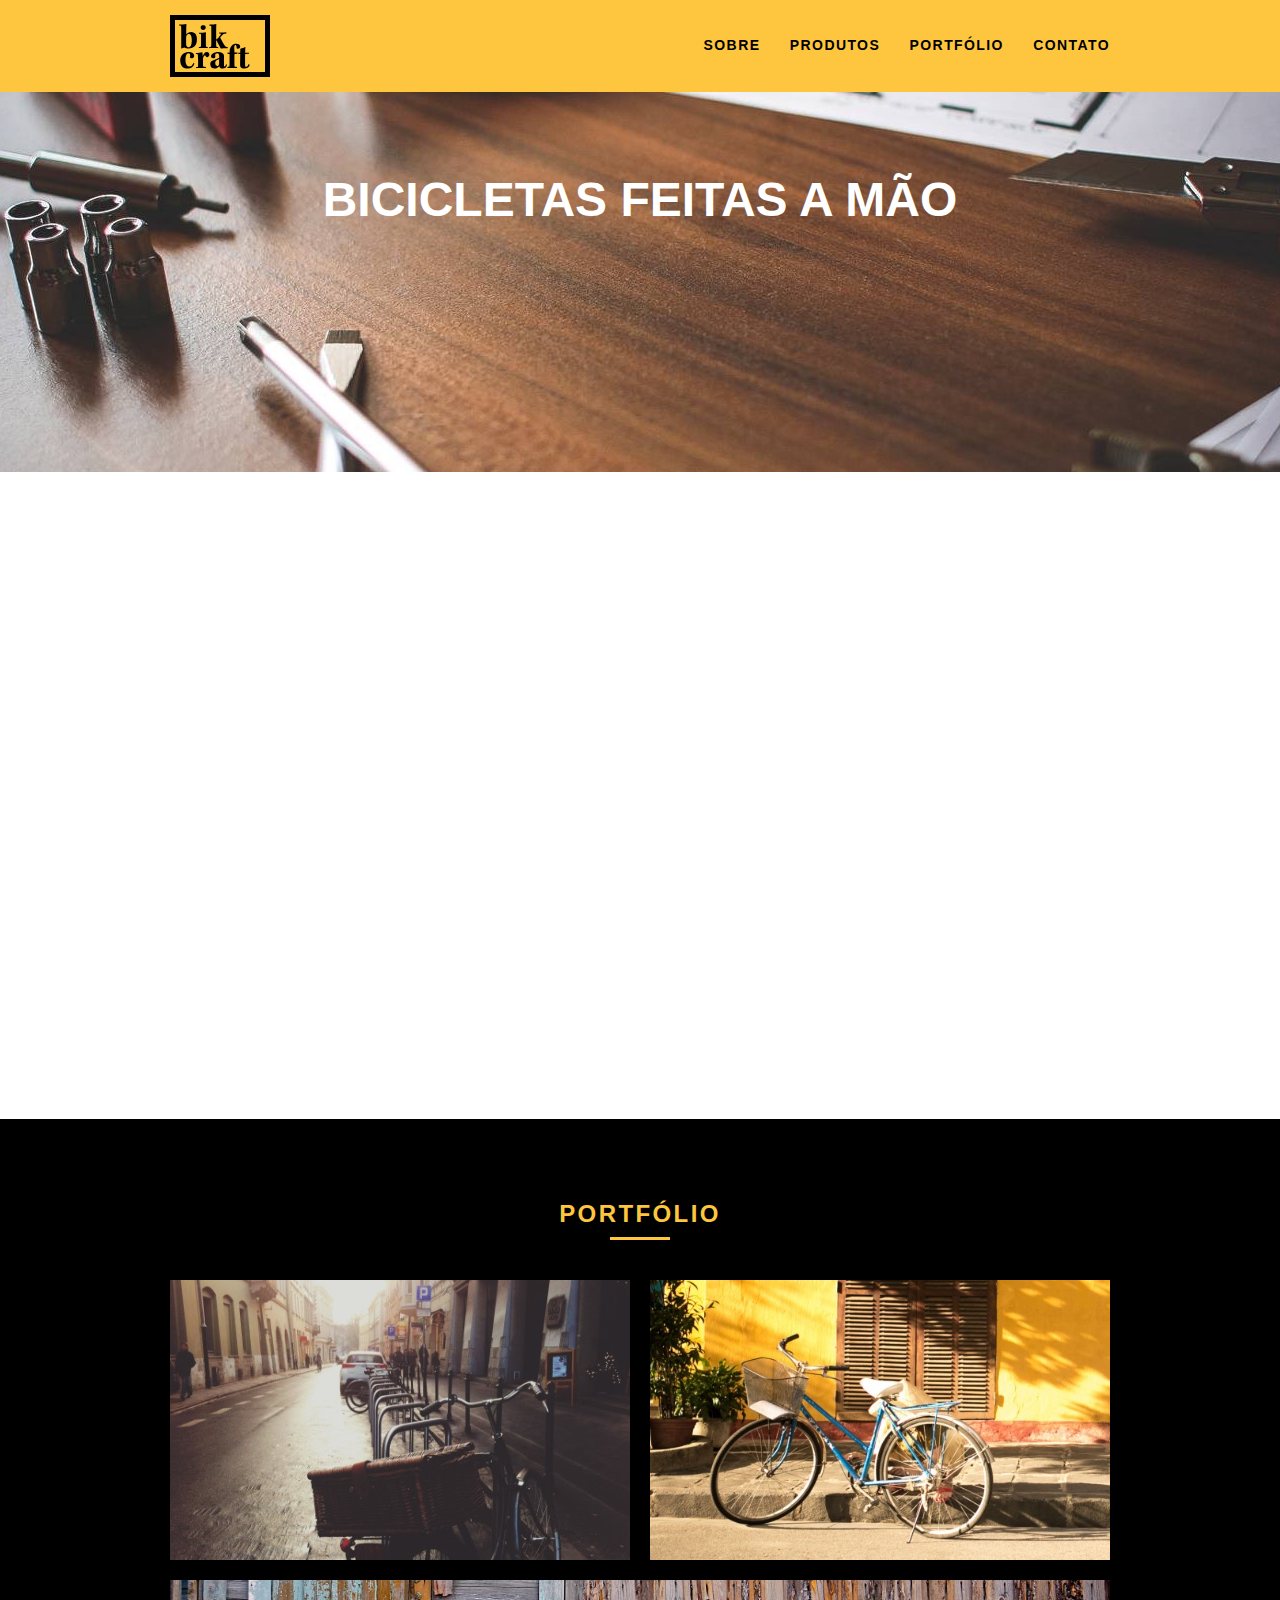
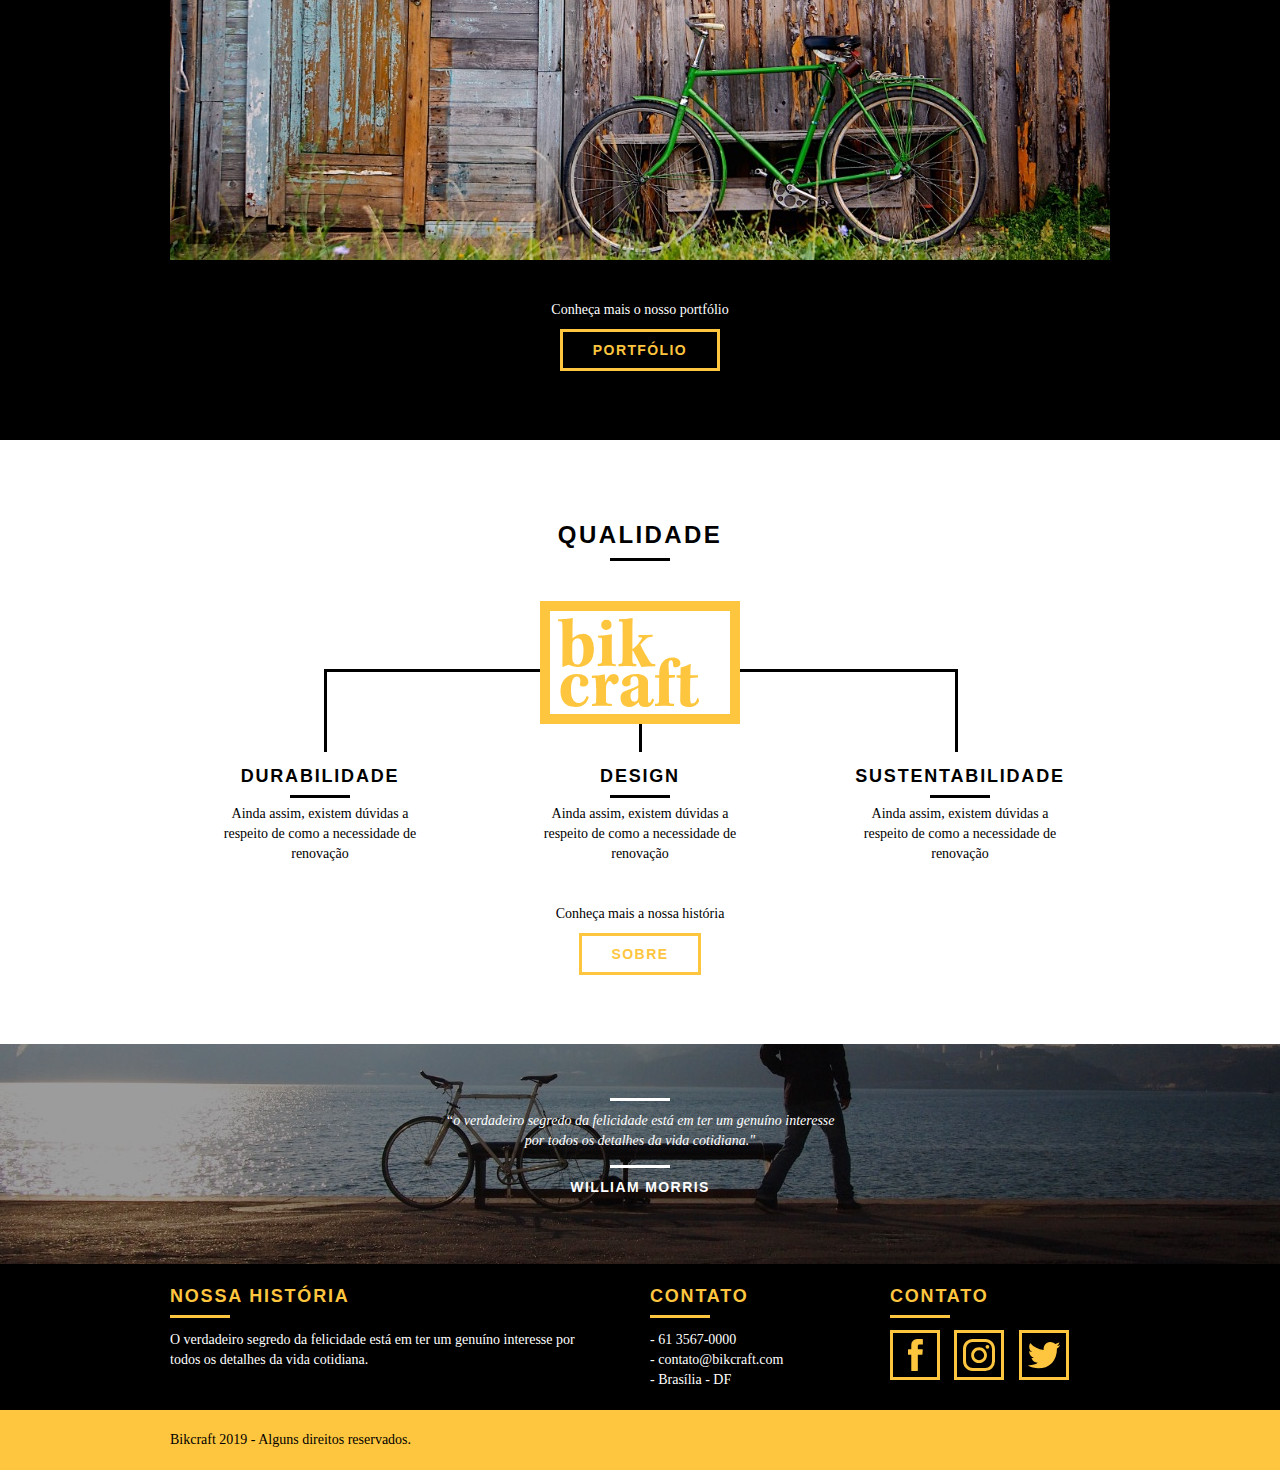
<file: index.html>
<!DOCTYPE html>
<html lang="pt-br">
	<head>
		<meta charset="utf-8">
		<title>Bikcraft - Bicicletas Personalizadas - Guará</title>
		<meta name="description" content="Compre a sua bicicleta personalizada na Bikcraft. Possuímos modelos, Passeio Retrô e Esporte.">

		<meta property="og:type" content="website"/>
		<meta property="og:title" content="Bikcraft - Bicicletas Personalizadas - Guará"/>
		<meta property="og:description" content="Compre a sua bicicleta personalizada na Bikcraft. Possuímos modelos, Passeio Retrô e Esporte."/>
		<meta property="og:url" content="http://bfcodes.com/bikcraft"/>
		<meta property="og:image" content="http://bfcodes.com/bikcraft/img/og-image.png"/>

		<meta name="viewport" content="width=device-width, initial-scale=1">
		<link rel="shortcut icon" href="favicon.ico">

		<!-- Backup -->
		<!--
		<link rel="stylesheet" href="css/normalize.css">
		<link rel="stylesheet" href="css/reset.css">
		<link rel="stylesheet" href="css/grid.css">
		<link rel="stylesheet" href="css/style.css">
		<link rel="stylesheet" href="css/responsivo.css"> -->


		<link rel="stylesheet" href="css/style.css">
		<script>document.documentElement.classList.add("js");</script>
	</head>
	<body>
		<header class="header">
			<div class="container">
				<a href="index.html" class="grid-4">
					<img src="img/bikcraft.svg" alt="Bikcraft">
				</a>
				<nav class="grid-12 header_menu">
					<ul>
						<li><a href="sobre.html">Sobre</a></li>
						<li><a href="produtos.html">Produtos</a></li>
						<li><a href="portfolio.html">Portfólio</a></li>
						<li><a href="contato.html">Contato</a></li>
					</ul>
				</nav>
			</div>
		</header>

		<section class="introducao">
			<div class="container">
				<h1 data-anime="400" class="fadeInDown">Bicicletas Feitas a Mão</h1>
				<blockquote data-anime="800" class="fadeInDown quote-externo">
					<p>“não tenha nada em sua casa que você não considere útil ou acre</p>
					<cite>WILLIAM MORRIS</cite>
				</blockquote>
				<a data-anime="1200" href="produtos.html" class="btn">Orçamento></a>
			</div>
		</section>

		<section class= "produtos container fadeInDown" data-anime="1600">
			<h2 class="subtitulo">Produtos</h2>
			<ul class="produtos_lista">

				<li class="grid-1-3">
					<div class="produtos_icone">
					<img src="img/produtos/passeio.svg" alt="Bikcraft Passeio">
					</div>
					<h3>Passeio</h3>
					<p>Ainda assim, existem dúvidas a respeito de como a necessidade de renovação.</p>
				</li>

				<li class="grid-1-3">
					<div class="produtos_icone">
					<img src="img/produtos/esporte.svg" alt="Bikcraft Esporte">
					</div>
					<h3>Esporte</h3>
					<p>Ainda assim, existem dúvidas a respeito de como a necessidade de renovação.</p>
				</li>

				<li class="grid-1-3">
					<div class="produtos_icone">
					<img src="img/produtos/retro.svg" alt="Bikcraft Retro">
					</div>
					<h3>Retro</h3>
					<p>Ainda assim, existem dúvidas a respeito de como a necessidade de renovação.</p>
				</li>

			</ul>	

			<div class="call">
				<p>Clique aqui e veja os detalhes dos produtos</p>
				<a href="produtos.html" class="btn btn-preto">Produtos</a>
			</div>

		</section>
		<!-- Fecha Produtos -->

		<section class="portfolio">
			<div class="container">
				<h2 class="subtitulo">Portfólio</h2>
				<ul class="portfolio_lista">
					<li class="grid-8"><img src="img/portfolio/retro.jpg" alt="Bicicleta Retro"></li>
					<li class="grid-8"><img src="img/portfolio/passeio.jpg" alt="Bicicleta Passeio"></li>
					<li class="grid-16"><img src="img/portfolio/esporte.jpg" alt="Bicicleta Esporte"></li>
				</ul>
				<div class="call">
				<p>Conheça mais o nosso portfólio</p>
				<a href="portfolio.html" class="btn">Portfólio</a>
			</div>
			</div>
		</section>

		<section class="qualidade container">
			<h2 class="subtitulo">Qualidade</h2>
			<img src="img/bikcraft-qualidade.svg" alt="Bikcraft Qualidade">
			<ul class="qualidade_lista">
				<li class="grid-1-3">
					<h3>Durabilidade</h3>
					<p>Ainda assim, existem dúvidas a respeito de como a necessidade de renovação</p>
				</li>
				<li class="grid-1-3">
					<h3>Design</h3>
					<p>Ainda assim, existem dúvidas a respeito de como a necessidade de renovação</p>
				</li>
				<li class="grid-1-3">
					<h3>Sustentabilidade</h3>
					<p>Ainda assim, existem dúvidas a respeito de como a necessidade de renovação</p>
				</li>
			</ul>
			<div class="call">
				<p>Conheça mais a nossa história</p>
				<a href="sobre.html" class="btn btn-preto">Sobre</a>
			</div>
		</section>

		<div class="quebra">
			<blockquote class="quote-externo container">
					<p>“o verdadeiro segredo da felicidade está em ter um genuíno interesse por todos os detalhes da vida cotidiana."</p>
					<cite>WILLIAM MORRIS</cite>
				</blockquote>
		</div>

		<footer>
			<div class="footer">
				<div class="container">

					<div class="grid-8 footer_historia">
						<h3>Nossa História</h3>
						<p>O verdadeiro segredo da felicidade está em ter um genuíno interesse por todos os detalhes da vida cotidiana.</p>
					</div>

					<div class="grid-4 footer_contato">
						<h3>Contato</h3>
						<ul>
							<li>- 61 3567-0000</li>
							<li>- contato@bikcraft.com</li>
							<li>- Brasília - DF</li>
						</ul>
					</div>

					<div class="grid-4 footer_redes">
						<h3>Contato</h3>
						<ul>
							<li><a href="http://facebook.com" target="_blank"><img src="img/redes-sociais/facebook.svg" alt="Facebook Bikcraft"></a></li>
							<li><a href="http://instagram.com" target="_blank"><img src="img/redes-sociais/instagram.svg" alt="Instagram Bikcraft"></a></li>
							<li><a href="http://twitter.com" target="_blank"><img src="img/redes-sociais/twitter.svg" alt="Twitter Bikcraft"></a></li>
						</ul>
					</div>
				</div>
			</div>

			<div class="copy">
				<div class="container">
				<p class="grid-16">Bikcraft 2019 - Alguns direitos reservados.</p>
				</div>				
			</div>
		</footer>

		<script src="./js/simple-anime.js"></script>
		<script src="./js/script.js"></script>
		
	</body>
</html>
</file>
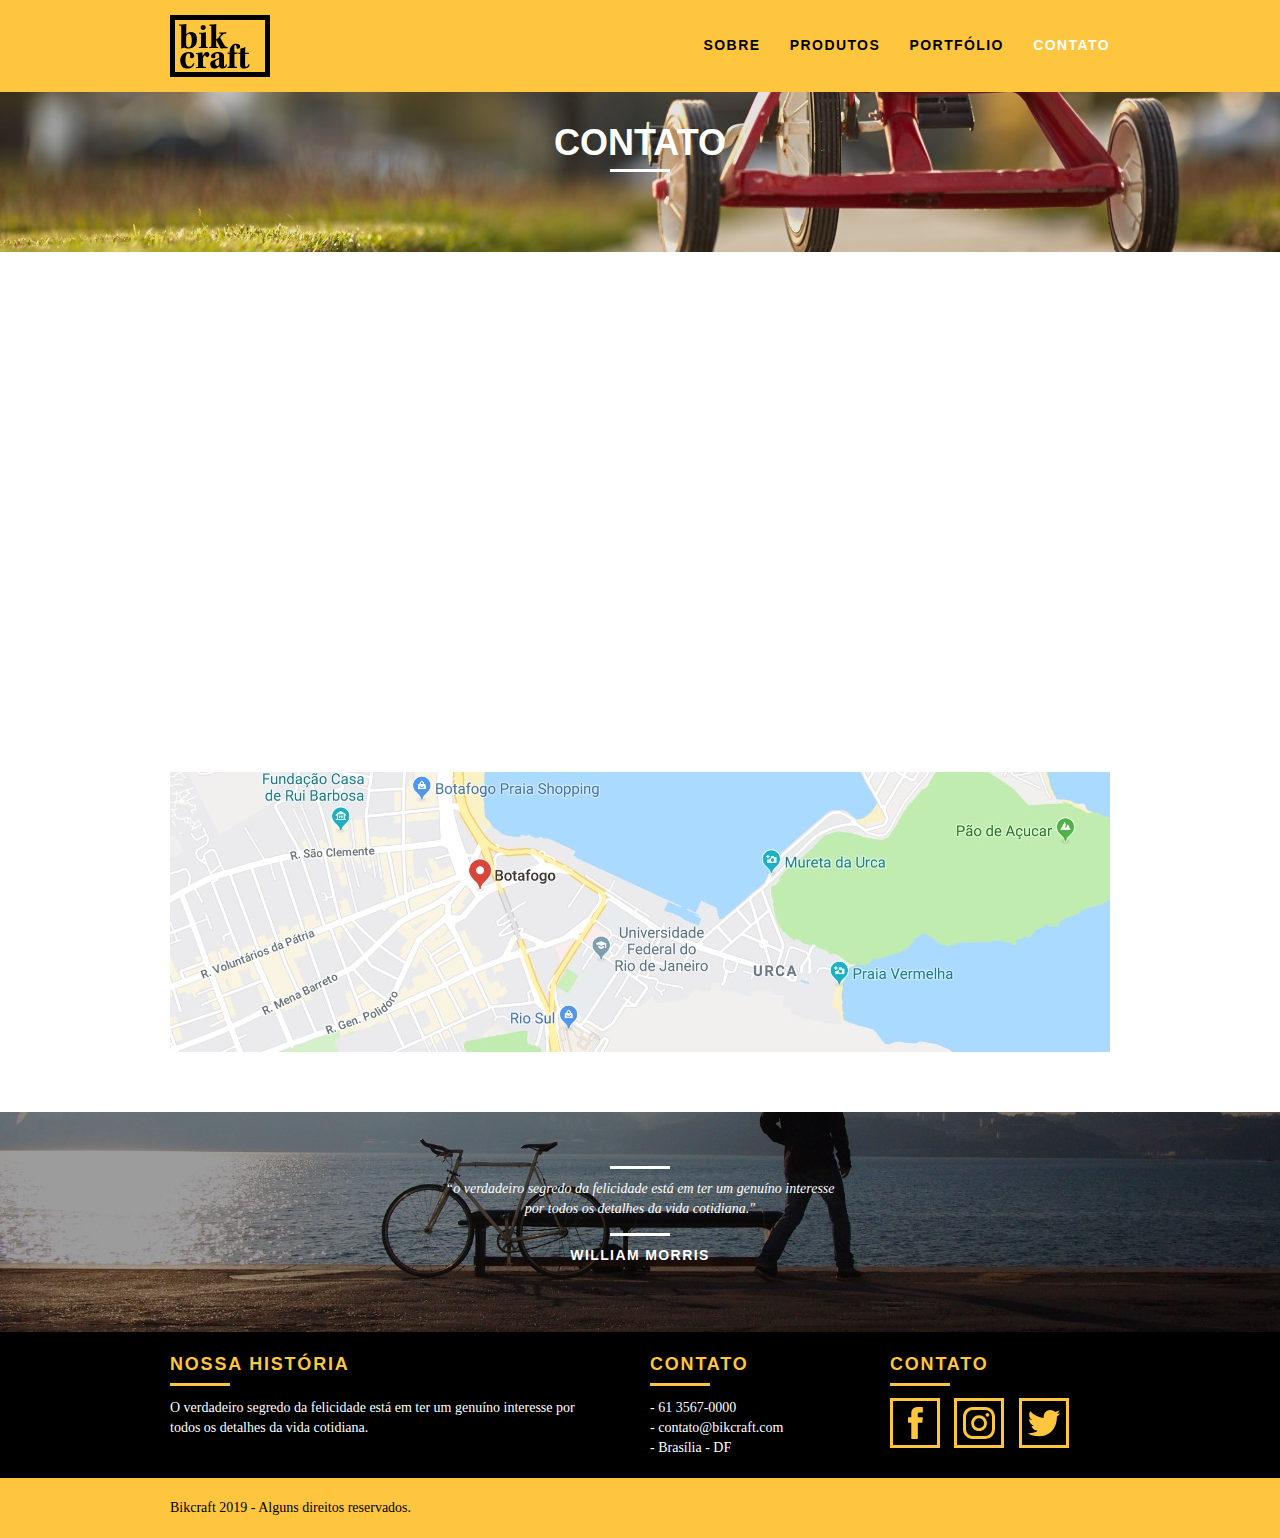
<file: contato.html>
<!DOCTYPE html>
<html lang="pt-br">
	<head>
		<meta charset="utf-8">
		<title>Bikcraft - Contato - 61 99999-9999</title>

		<meta property="og:type" content="website"/>
		<meta property="og:title" content="Bikcraft - Contato - 61 99999-9999"/>
		<meta property="og:description" content="Compre a sua bicicleta personalizada na Bikcraft. Possuímos modelos, Passeio Retrô e Esporte."/>
		<meta property="og:url" content="http://bfcodes.com/portfolio/bikcraft/contato.html"/>
		<meta property="og:image" content="http://bfcodes.com/portfolio/bikcraft/img/og-image.png"/>

		<meta name="viewport" content="width=device-width, initial-scale=1">
		<link rel="shortcut icon" href="favicon.ico">

		<link rel="stylesheet" href="css/style.css">
		<script>document.documentElement.classList.add("js");</script>
	</head>
	<body>
		
		<header class="header">
			<div class="container">
				<a href="index.html" class="grid-4">
					<img src="img/bikcraft.svg" alt="Bikcraft">
				</a>
				<nav class="grid-12 header_menu">
					<ul>
						<li><a href="sobre.html">Sobre</a></li>
						<li><a href="produtos.html">Produtos</a></li>
						<li><a href="portfolio.html">Portfólio</a></li>
						<li><a href="contato.html" class="menu_ativo">Contato</a></li>
					</ul>
				</nav>
			</div>
		</header>

		<section class="introducao-interna interna_contato">
			<div class="container">
				<h1 data-anime="400" class="fadeInDown">Contato</h1>
				<p data-anime="800" class="fadeInDown">tire suas dúvidas com a gente</p>
			</div>
		</section>

		

		<section class="contato container fadeInDown" data-anime="1200">
			<form id="form_orcamento" method="POST" action="./enviar.php" class="contato_form grid-8 formphp">
					<label for="nome">Nome</label>
					<input type="text" id="nome" name="nome" required>
					<label for="email">E-mail</label>
					<input type="email" id="email" name="email" required>
					<label for="telefone">Telefone</label>
					<input type="text" id="telefone" name="telefone">

					<label class="nao-aparece">Se você não é um robô, deixe em branco.</label>
					<input type="text" class="nao-aparece" name="leaveblank">
					<label class="nao-aparece">Se você não é um robô, não mude este campo.</label>
					<input type="text" class="nao-aparece" name="dontchange" value="http://">

					<label for="mensagem">Mensagem</label>
					<textarea id="mensagem" name="mensagem" required></textarea>
					<button id="enviar" name="enviar" type="submit" class="btn btn-preto">Enviar</button>
			</form>
				<div class="contato_dados grid-8">
					<h3>Dados</h3>
					<span>+ 55 61 3567-0000</span>
					<span>orcamento@bikcraft.com</span>
					<span>Rua ali perto - Brasília</span>
					<span>Brasília - DF - Brasil</span>
					<h3>Redes Sociais</h3>
						<ul>
							<li><a href="http://facebook.com" target="_blank"><img src="img/redes-sociais/facebook.svg" alt="Facebook Bikcraft"></a></li>
							<li><a href="http://instagram.com" target="_blank"><img src="img/redes-sociais/instagram.svg" alt="Instagram Bikcraft"></a></li>
							<li><a href="http://twitter.com" target="_blank"><img src="img/redes-sociais/twitter.svg" alt="Twitter Bikcraft"></a></li>
						</ul>
				</div>
		</section>


		<!-- Mapa fixo imagem -->

		<section class="container contato_mapa">
			<a href="http://google.com" target="_blank" class="grid-16"><img src="img/endereco-bikcraft.jpg" alt="Endereço da Bikcraft"></a>
		</section>
	
		<!-- Teste com google maps 
		
		<section class="container endereco_mapa">
			<div class="grid-16">
			<iframe src="https://www.google.com/maps/embed?pb=!1m18!1m12!1m3!1d3839.2404424692436!2d-47.88532168508569!3d-15.791270827085299!2m3!1f0!2f0!3f0!3m2!1i1024!2i768!4f13.1!3m3!1m2!1s0x935a3b3c2a6e99f3%3A0x82609d19eae687e1!2sConjunto%20Nacional%20Brasilia!5e0!3m2!1spt-BR!2sbr!4v1573045392949!5m2!1spt-BR!2sbr" width="940" height="280" frameborder="0" style="border:0;" allowfullscreen=""></iframe>
			</div>
		</section>

		--> 

		<div class="quebra">
			<blockquote class="quote-externo container">
					<p>“o verdadeiro segredo da felicidade está em ter um genuíno interesse por todos os detalhes da vida cotidiana."</p>
					<cite>WILLIAM MORRIS</cite>
				</blockquote>
		</div>

		<footer>
			<div class="footer">
				<div class="container">

					<div class="grid-8 footer_historia">
						<h3>Nossa História</h3>
						<p>O verdadeiro segredo da felicidade está em ter um genuíno interesse por todos os detalhes da vida cotidiana.</p>
					</div>

					<div class="grid-4 footer_contato">
						<h3>Contato</h3>
						<ul>
							<li>- 61 3567-0000</li>
							<li>- contato@bikcraft.com</li>
							<li>- Brasília - DF</li>
						</ul>
					</div>

					<div class="grid-4 footer_redes">
						<h3>Contato</h3>
						<ul>
							<li><a href="http://facebook.com" target="_blank"><img src="img/redes-sociais/facebook.svg" alt="Facebook Bikcraft"></a></li>
							<li><a href="http://instagram.com" target="_blank"><img src="img/redes-sociais/instagram.svg" alt="Instagram Bikcraft"></a></li>
							<li><a href="http://twitter.com" target="_blank"><img src="img/redes-sociais/twitter.svg" alt="Twitter Bikcraft"></a></li>
						</ul>
					</div>
				</div>
			</div>

			<div class="copy">
				<div class="container">
				<p class="grid-16">Bikcraft 2019 - Alguns direitos reservados.</p>
				</div>				
			</div>
		</footer>

		<script src="./js/simple-anime.js"></script>
		<script src="./js/simple-form.js"></script>
		<script src="./js/script.js"></script>

	</body>
</html>
</file>
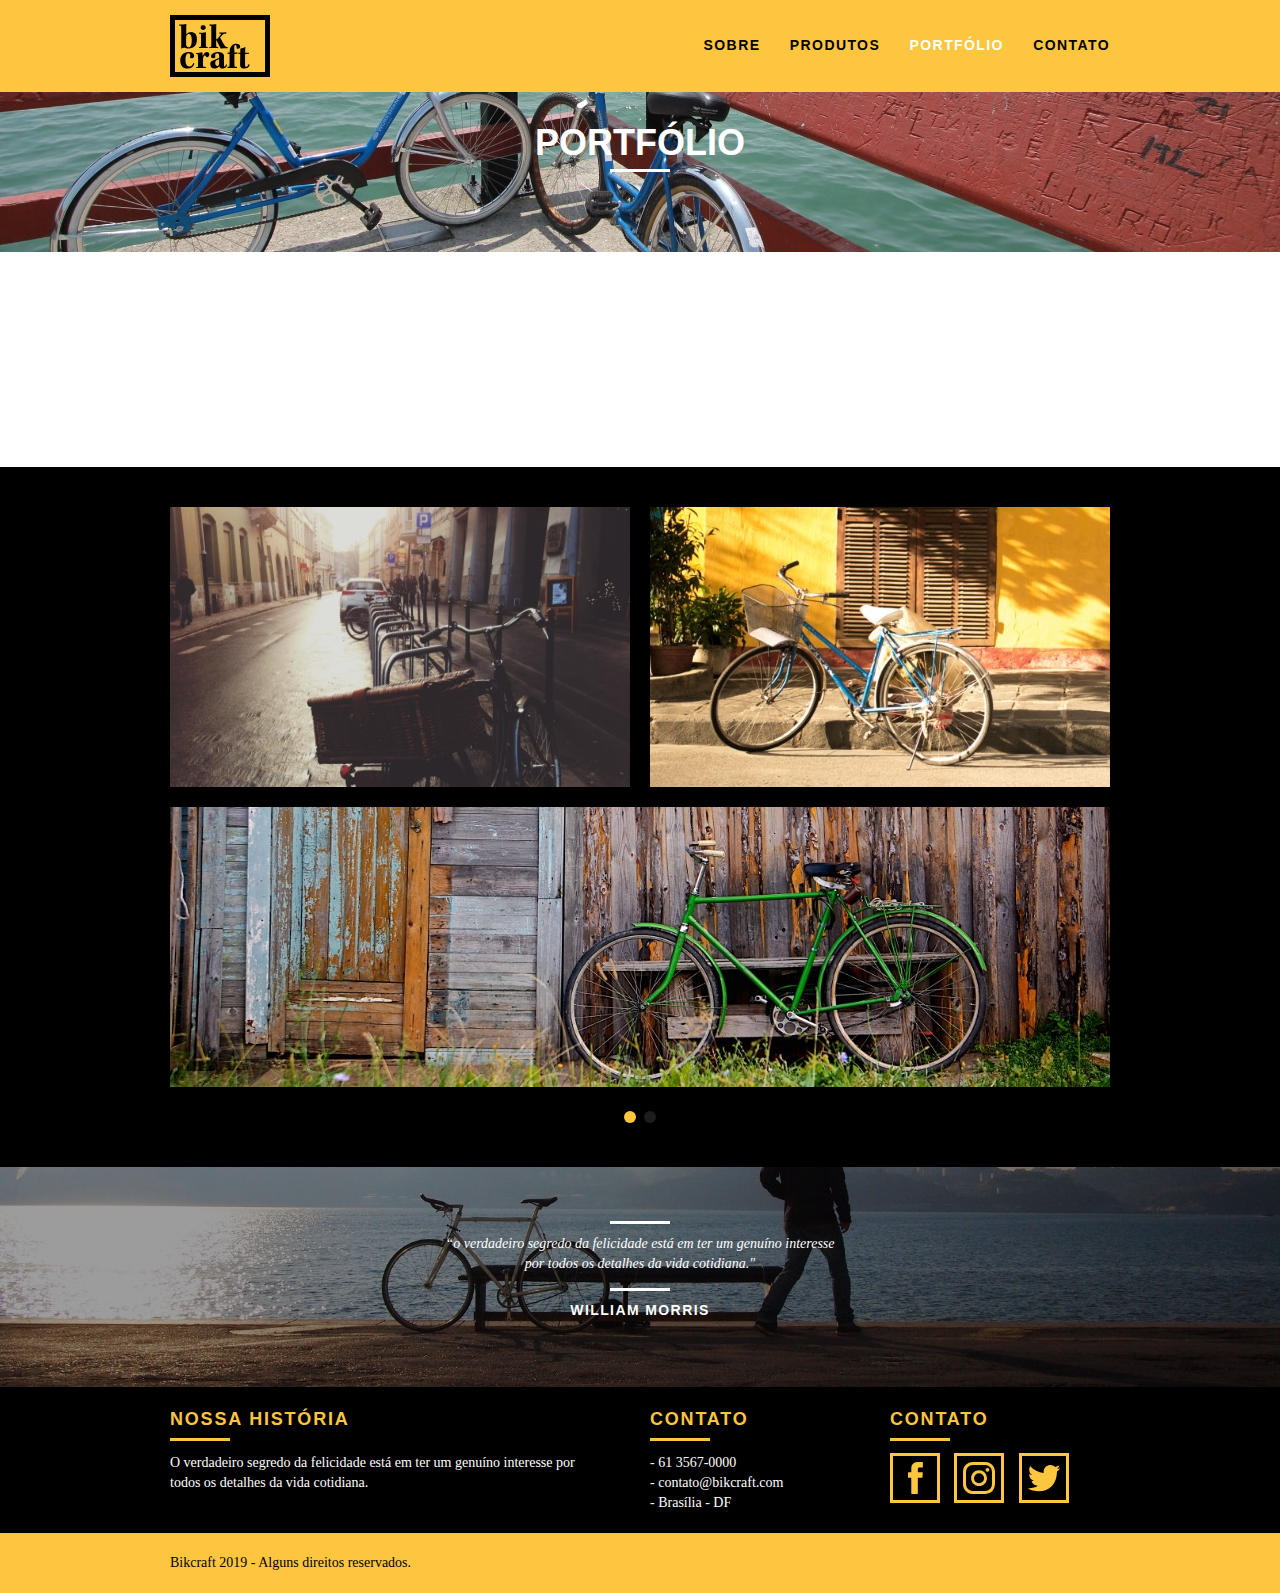
<file: portfolio.html>
<!DOCTYPE html>
<html lang="pt-br">
	<head>
		<meta charset="utf-8">
		<title>Bikcraft - Conheça o portfólio de clientes</title>

		<meta property="og:type" content="website"/>
		<meta property="og:title" content="Bikcraft - Conheça o portfólio de clientes"/>
		<meta property="og:description" content="Compre a sua bicicleta personalizada na Bikcraft. Possuímos modelos, Passeio Retrô e Esporte."/>
		<meta property="og:url" content="http://bfcodes.com/bikcraft/portfolio.html"/>
		<meta property="og:image" content="http://bfcodes.com/bikcraft/img/og-image.png"/>

		<meta name="viewport" content="width=device-width, initial-scale=1">
		<link rel="shortcut icon" href="favicon.ico">

		<link rel="stylesheet" href="css/style.css">
		<script>document.documentElement.classList.add("js");</script>
	</head>
	<body>
		
		<header class="header">
			<div class="container">
				<a href="index.html" class="grid-4">
					<img src="img/bikcraft.svg" alt="Bikcraft">
				</a>
				<nav class="grid-12 header_menu">
					<ul>
						<li><a href="sobre.html">Sobre</a></li>
						<li><a href="produtos.html">Produtos</a></li>
						<li><a href="portfolio.html" class="menu_ativo">Portfólio</a></li>
						<li><a href="contato.html">Contato</a></li>
					</ul>
				</nav>
			</div>
		</header>

		<section class="introducao-interna interna_portfolio">
			<div class="container">
				<h1 data-anime="400" class="fadeInDown">Portfólio</h1>
				<p data-anime="800" class="fadeInDown">conheça os projetos que amamos mostrar</p>
			</div>
		</section>

		<section class="container fadeInDown" data-slide="quote" data-anime="1200">
			<blockquote class="quote_clientes">
				<p>“Pedalar sempre foi a minha paixão, o que o pessoal da Bikcraft fez foi intensificar o meu amor por esta atividade. Recomendo à todos que amo.”</p>
				<cite>Barbara Moss</cite>
			</blockquote>
			<blockquote class="quote_clientes">
				<p>“Nada melhor do que dar um rolê com a minha Bikcraft na orla. Essa é a minha companheira mais fiel, nunca me traiu e está sempre a minha disposição.”</p>
				<cite>Jhony Rato</cite>
			</blockquote>
			<blockquote class="quote_clientes">
				<p>“Aqueles que ainda não possuem uma Bikcraft, não sabem o que estão perdendo. A precisão é absurda e a velocidade transcendental. Nunca vida nada igual.”</p>
				<cite>Bernardo</cite>
			</blockquote>
		</section>

		<section class="portfolio">
			<div class="container" data-slide="portfolio">
				<ul class="portfolio_lista">
					<li class="grid-8"><img src="img/portfolio/retro.jpg" alt="Bicicleta Retro"></li>
					<li class="grid-8"><img src="img/portfolio/passeio.jpg" alt="Bicicleta Passeio"></li>
					<li class="grid-16"><img src="img/portfolio/esporte.jpg" alt="Bicicleta Esporte"></li>
				</ul>
				<ul class="portfolio_lista">
					<li class="grid-8"><img src="img/portfolio/passeio.jpg" alt="Bicicleta Passeio"></li>
					<li class="grid-8"><img src="img/portfolio/retro.jpg" alt="Bicicleta Retro"></li>
					<li class="grid-16"><img src="img/portfolio/esporte.jpg" alt="Bicicleta Esporte"></li>
				</ul>
			</div>
		</section>

		<div class="quebra">
			<blockquote class="quote-externo container">
					<p>“o verdadeiro segredo da felicidade está em ter um genuíno interesse por todos os detalhes da vida cotidiana."</p>
					<cite>WILLIAM MORRIS</cite>
				</blockquote>
		</div>

		<footer>
			<div class="footer">
				<div class="container">

					<div class="grid-8 footer_historia">
						<h3>Nossa História</h3>
						<p>O verdadeiro segredo da felicidade está em ter um genuíno interesse por todos os detalhes da vida cotidiana.</p>
					</div>

					<div class="grid-4 footer_contato">
						<h3>Contato</h3>
						<ul>
							<li>- 61 3567-0000</li>
							<li>- contato@bikcraft.com</li>
							<li>- Brasília - DF</li>
						</ul>
					</div>

					<div class="grid-4 footer_redes">
						<h3>Contato</h3>
						<ul>
							<li><a href="http://facebook.com" target="_blank"><img src="img/redes-sociais/facebook.svg" alt="Facebook Bikcraft"></a></li>
							<li><a href="http://instagram.com" target="_blank"><img src="img/redes-sociais/instagram.svg" alt="Instagram Bikcraft"></a></li>
							<li><a href="http://twitter.com" target="_blank"><img src="img/redes-sociais/twitter.svg" alt="Twitter Bikcraft"></a></li>
						</ul>
					</div>
				</div>
			</div>

			<div class="copy">
				<div class="container">
				<p class="grid-16">Bikcraft 2019 - Alguns direitos reservados.</p>
				</div>				
			</div>
		</footer>

		<script src="./js/simple-anime.js"></script>
		<script src="./js/simple-slide.js"></script>
		<script src="./js/script.js"></script>

	</body>
</html>
</file>
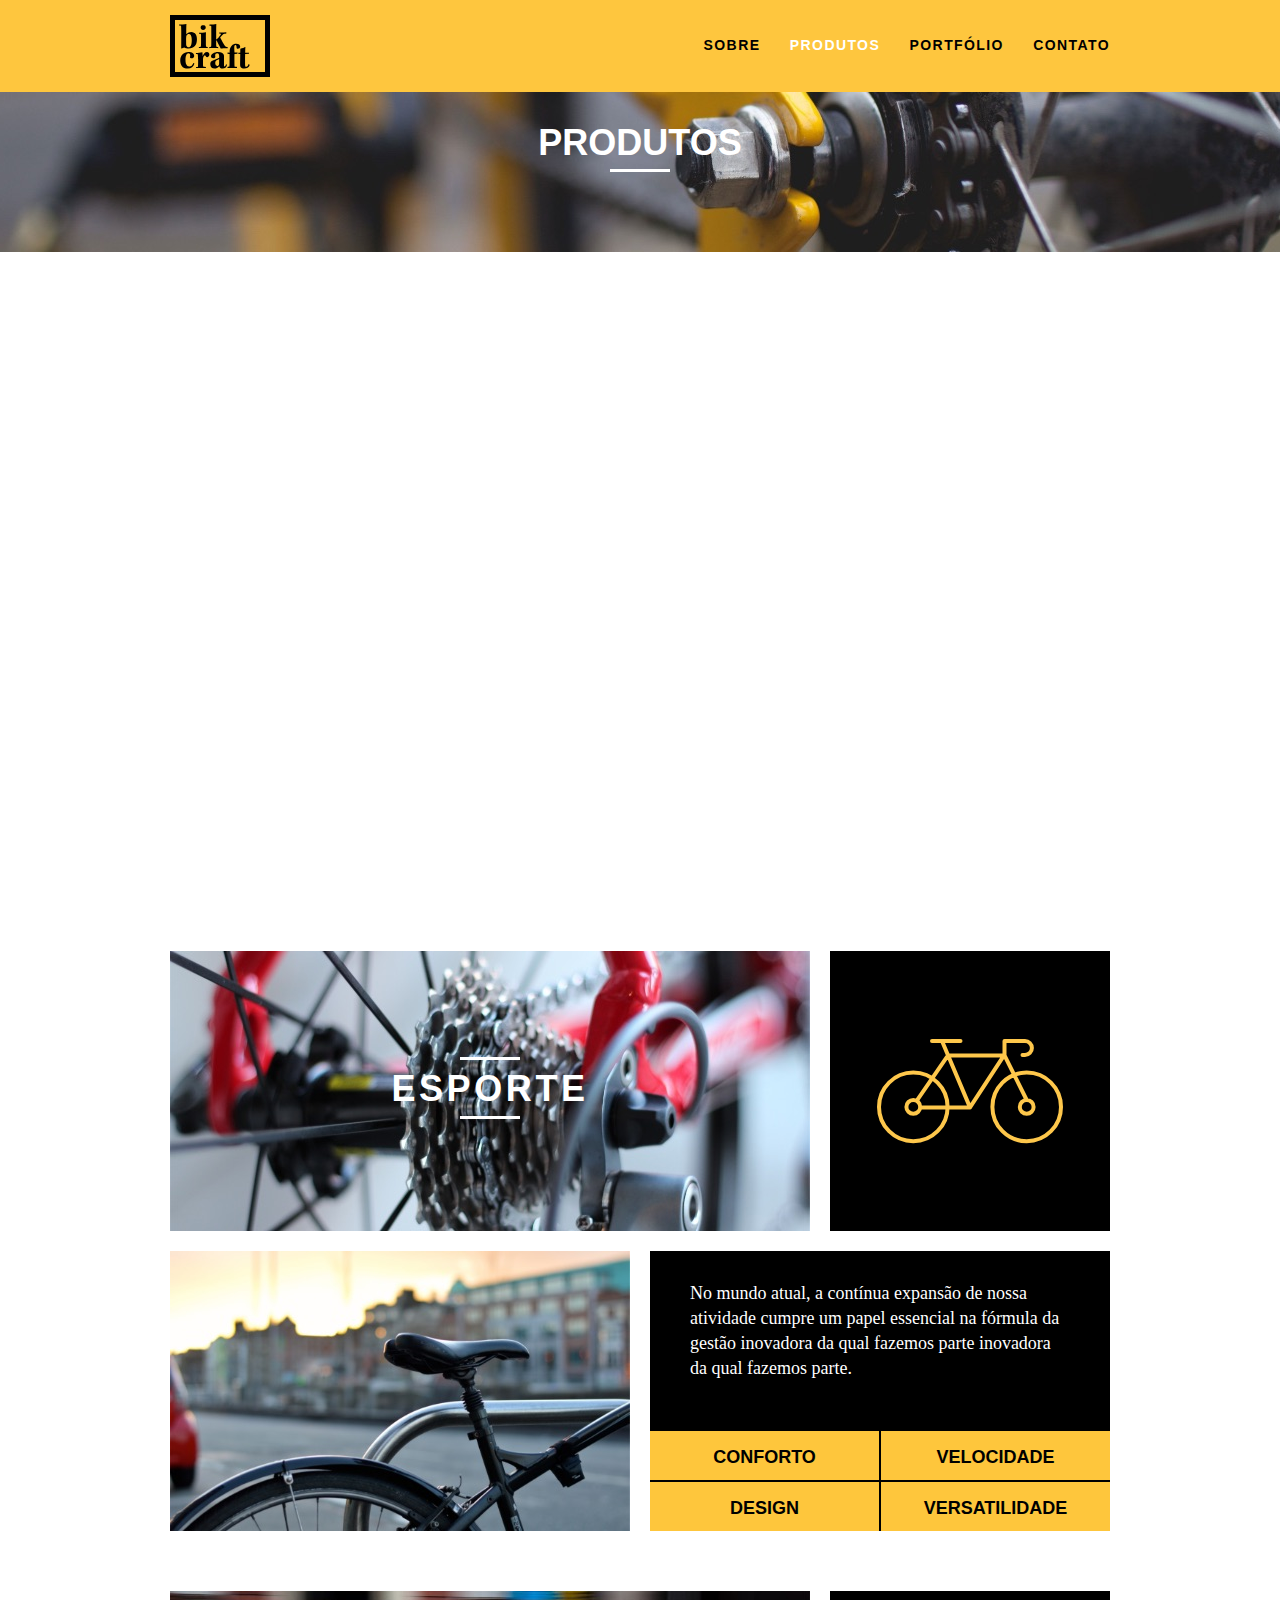
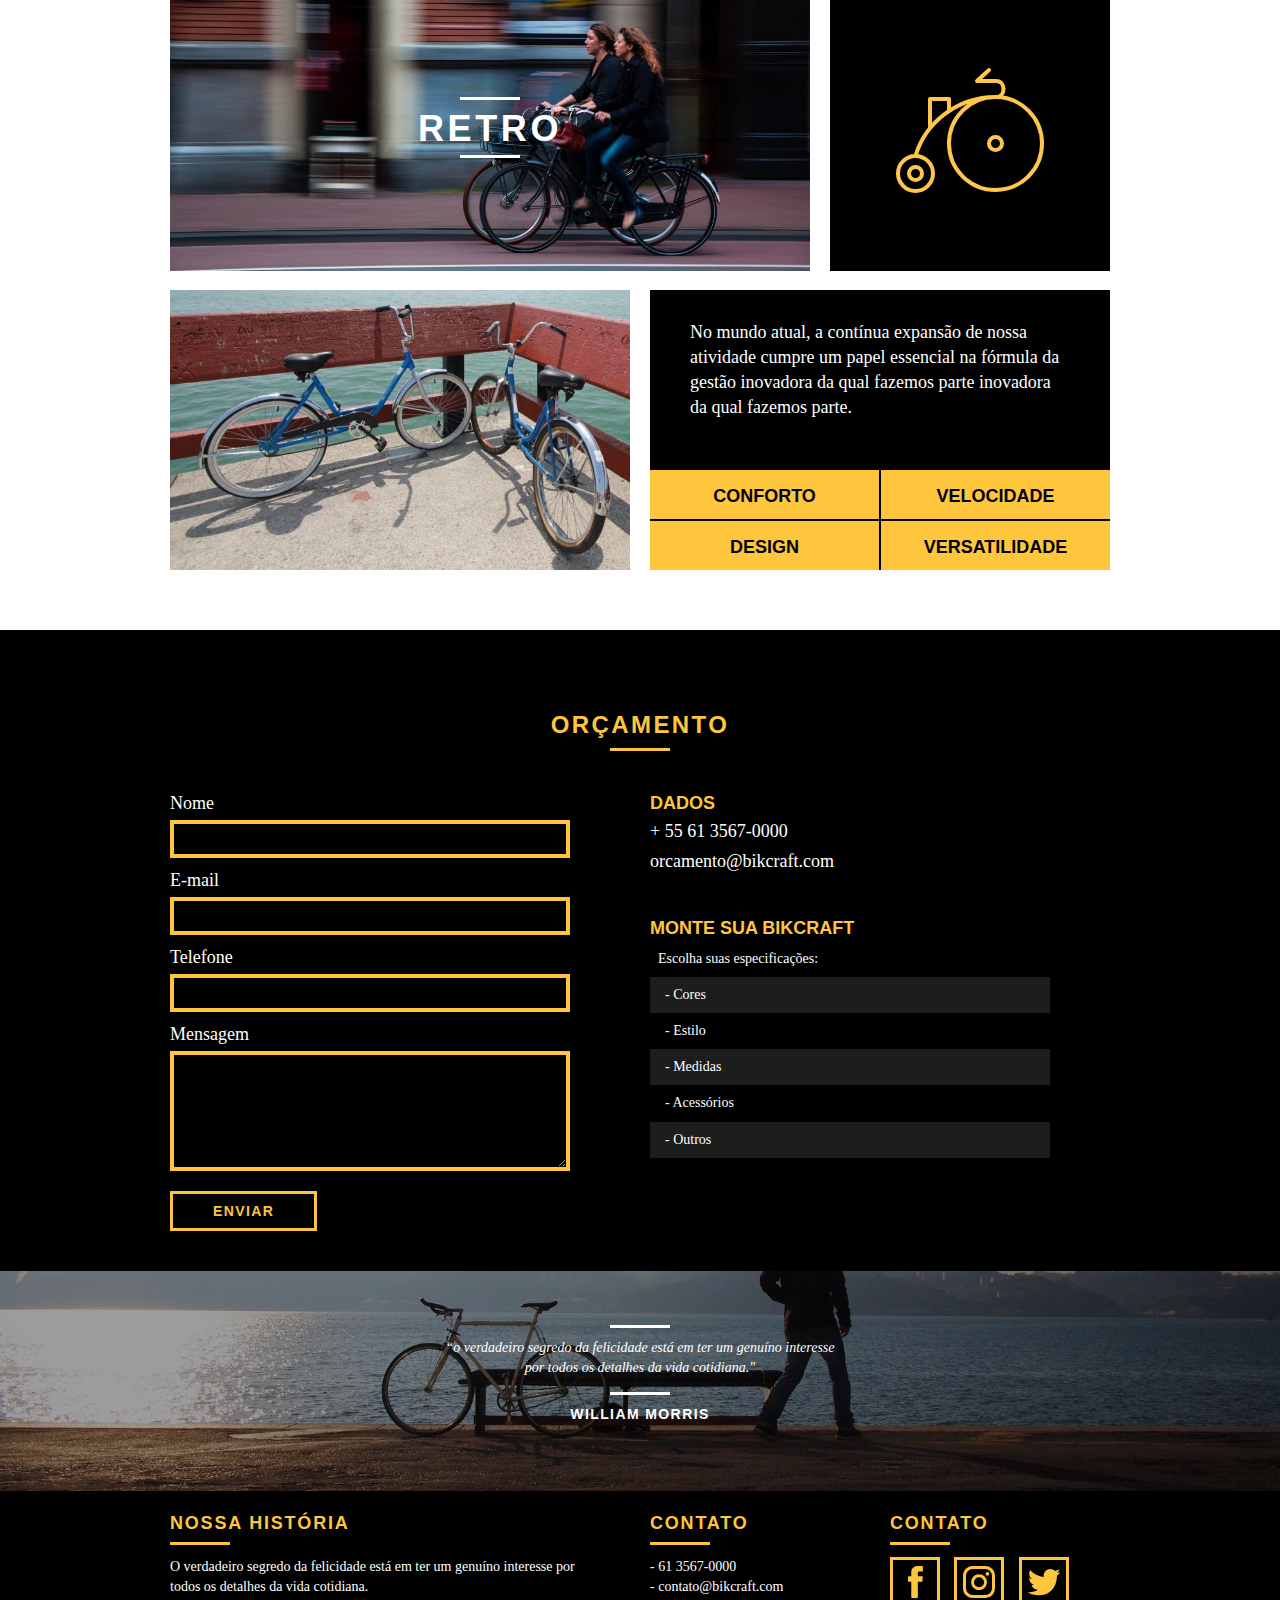
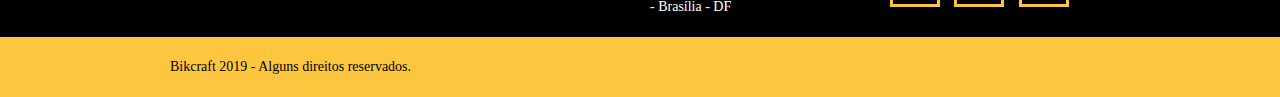
<file: produtos.html>
<!DOCTYPE html>
<html lang="pt-br">
	<head>
		<meta charset="utf-8">
		<title>Bikcraft - Conheça as linhas Passeio, Retrô e Esporte</title>

		<meta property="og:type" content="website"/>
		<meta property="og:title" content="Bikcraft - Conheça as linhas Passeio, Retrô e Esporte"/>
		<meta property="og:description" content="Compre a sua bicicleta personalizada na Bikcraft. Possuímos modelos, Passeio Retrô e Esporte."/>
		<meta property="og:url" content="http://bfcodes.com/bikcraft/produtos.html"/>
		<meta property="og:image" content="http://bfcodes.com/bikcraft/img/og-image.png"/>

		<meta name="viewport" content="width=device-width, initial-scale=1">
		<link rel="shortcut icon" href="favicon.ico">

		<link rel="stylesheet" href="css/style.css">
		<script>document.documentElement.classList.add("js");</script>
	</head>
	<body>
		
		<header class="header">
			<div class="container">
				<a href="index.html" class="grid-4">
					<img src="img/bikcraft.svg" alt="Bikcraft">
				</a>
				<nav class="grid-12 header_menu">
					<ul>
						<li><a href="sobre.html">Sobre</a></li>
						<li><a href="produtos.html" class="menu_ativo">Produtos</a></li>
						<li><a href="portfolio.html">Portfólio</a></li>
						<li><a href="contato.html">Contato</a></li>
					</ul>
				</nav>
			</div>
		</header>

		<section class="introducao-interna interna_produtos">
			<div class="container">
				<h1 data-anime="400" class="fadeInDown">Produtos</h1>
				<p data-anime="800" class="fadeInDown">conheça todos os nossos produtos</p>
			</div>
		</section>

		<section class="container produto_item fadeInDown" data-anime="1200">
			<div class="grid-11"><img src="img/produtos/bikcraft-passeio-1.jpg" alt="Bikcraft Passeio">
				<h2>Passeio</h2>
			</div>
			<div class="grid-5 produto_icone"><img src="img/produtos/passeio.svg" alt="Icone Passeio"></div>
			<div class="grid-8"><img src="img/produtos/bikcraft-passeio-2.jpg" alt="Bikcraft Passeio2"></div>
			<div class="grid-8 produto_info">
				<p>No mundo atual, a contínua expansão de nossa atividade cumpre um papel essencial na fórmula da gestão inovadora da qual fazemos parte inovadora da qual fazemos parte.</p>
				<ul>
					<li>Conforto</li>
					<li>Velocidade</li>
					<li>Design</li>
					<li>Versatilidade</li>
				</ul>
			</div>
		</section>

		<section class="container produto_item">
			<div class="grid-11"><img src="img/produtos/bikcraft-esporte-1.jpg" alt="Bikcraft Esporte">
				<h2>Esporte</h2>
			</div>
			<div class="grid-5 produto_icone"><img src="img/produtos/esporte.svg" alt="Icone Esporte"></div>
			<div class="grid-8"><img src="img/produtos/bikcraft-esporte-2.jpg" alt="Bikcraft Esporte"></div>
			<div class="grid-8 produto_info">
				<p>No mundo atual, a contínua expansão de nossa atividade cumpre um papel essencial na fórmula da gestão inovadora da qual fazemos parte inovadora da qual fazemos parte.</p>
				<ul>
					<li>Conforto</li>
					<li>Velocidade</li>
					<li>Design</li>
					<li>Versatilidade</li>
				</ul>
			</div>
		</section>

		<section class="container produto_item">
			<div class="grid-11"><img src="img/produtos/bikcraft-passeio-1.jpg" alt="Bikcraft Retro">
				<h2>Retro</h2>
			</div>
			<div class="grid-5 produto_icone"><img src="img/produtos/retro.svg" alt="Icone Retro"></div>
			<div class="grid-8"><img src="img/produtos/bikcraft-retro-2.jpg" alt="Bikcraft Retro"></div>
			<div class="grid-8 produto_info">
				<p>No mundo atual, a contínua expansão de nossa atividade cumpre um papel essencial na fórmula da gestão inovadora da qual fazemos parte inovadora da qual fazemos parte.</p>
				<ul>
					<li>Conforto</li>
					<li>Velocidade</li>
					<li>Design</li>
					<li>Versatilidade</li>
				</ul>
			</div>
		</section>

		<section class="orcamento">
			<div class="container">
				<h2 class="subtitulo">Orçamento</h2>
				<form id="form_orcamento" method="POST" action="./enviar.php" class="form grid-8 formphp">
					<label for="nome">Nome</label>
					<input type="text" id="nome" name="nome" required>
					<label for="email">E-mail</label>
					<input type="email" id="email" name="email" required>
					<label for="telefone">Telefone</label>
					<input type="text" id="telefone" name="telefone">

					<label class="nao-aparece">Se você não é um robô, deixe em branco.</label>
					<input type="text" class="nao-aparece" name="leaveblank">
					<label class="nao-aparece">Se você não é um robô, não mude este campo.</label>
					<input type="text" class="nao-aparece" name="dontchange" value="http://">

					<label for="mensagem">Mensagem</label>
					<textarea id="mensagem" name="mensagem" required></textarea>
					<button id="enviar" name="enviar" type="submit" class="btn">Enviar</button>
				</form>
				<div class="orcamento_dados grid-8">
					<h3>Dados</h3>
					<span>+ 55 61 3567-0000</span>
					<span>orcamento@bikcraft.com</span>
					<h3>Monte sua bikcraft</h3>
					<p>Escolha suas especificações:</p>
						<ul>
							<li>- Cores</li>
							<li>- Estilo</li>
							<li>- Medidas</li>
							<li>- Acessórios</li>
							<li>- Outros</li>
						</ul>
				</div>

			</div>			
		</section>


		<div class="quebra">
			<blockquote class="quote-externo container">
					<p>“o verdadeiro segredo da felicidade está em ter um genuíno interesse por todos os detalhes da vida cotidiana."</p>
					<cite>WILLIAM MORRIS</cite>
				</blockquote>
		</div>

		<footer>
			<div class="footer">
				<div class="container">

					<div class="grid-8 footer_historia">
						<h3>Nossa História</h3>
						<p>O verdadeiro segredo da felicidade está em ter um genuíno interesse por todos os detalhes da vida cotidiana.</p>
					</div>

					<div class="grid-4 footer_contato">
						<h3>Contato</h3>
						<ul>
							<li>- 61 3567-0000</li>
							<li>- contato@bikcraft.com</li>
							<li>- Brasília - DF</li>
						</ul>
					</div>

					<div class="grid-4 footer_redes">
						<h3>Contato</h3>
						<ul>
							<li><a href="http://facebook.com" target="_blank"><img src="img/redes-sociais/facebook.svg" alt="Facebook Bikcraft"></a></li>
							<li><a href="http://instagram.com" target="_blank"><img src="img/redes-sociais/instagram.svg" alt="Instagram Bikcraft"></a></li>
							<li><a href="http://twitter.com" target="_blank"><img src="img/redes-sociais/twitter.svg" alt="Twitter Bikcraft"></a></li>
						</ul>
					</div>
				</div>
			</div>

			<div class="copy">
				<div class="container">
				<p class="grid-16">Bikcraft 2019 - Alguns direitos reservados.</p>
				</div>				
			</div>
		</footer>

		<script src="./js/simple-anime.js"></script>
		<script src="./js/simple-form.js"></script>
		<script src="./js/script.js"></script>

	</body>
</html>
</file>
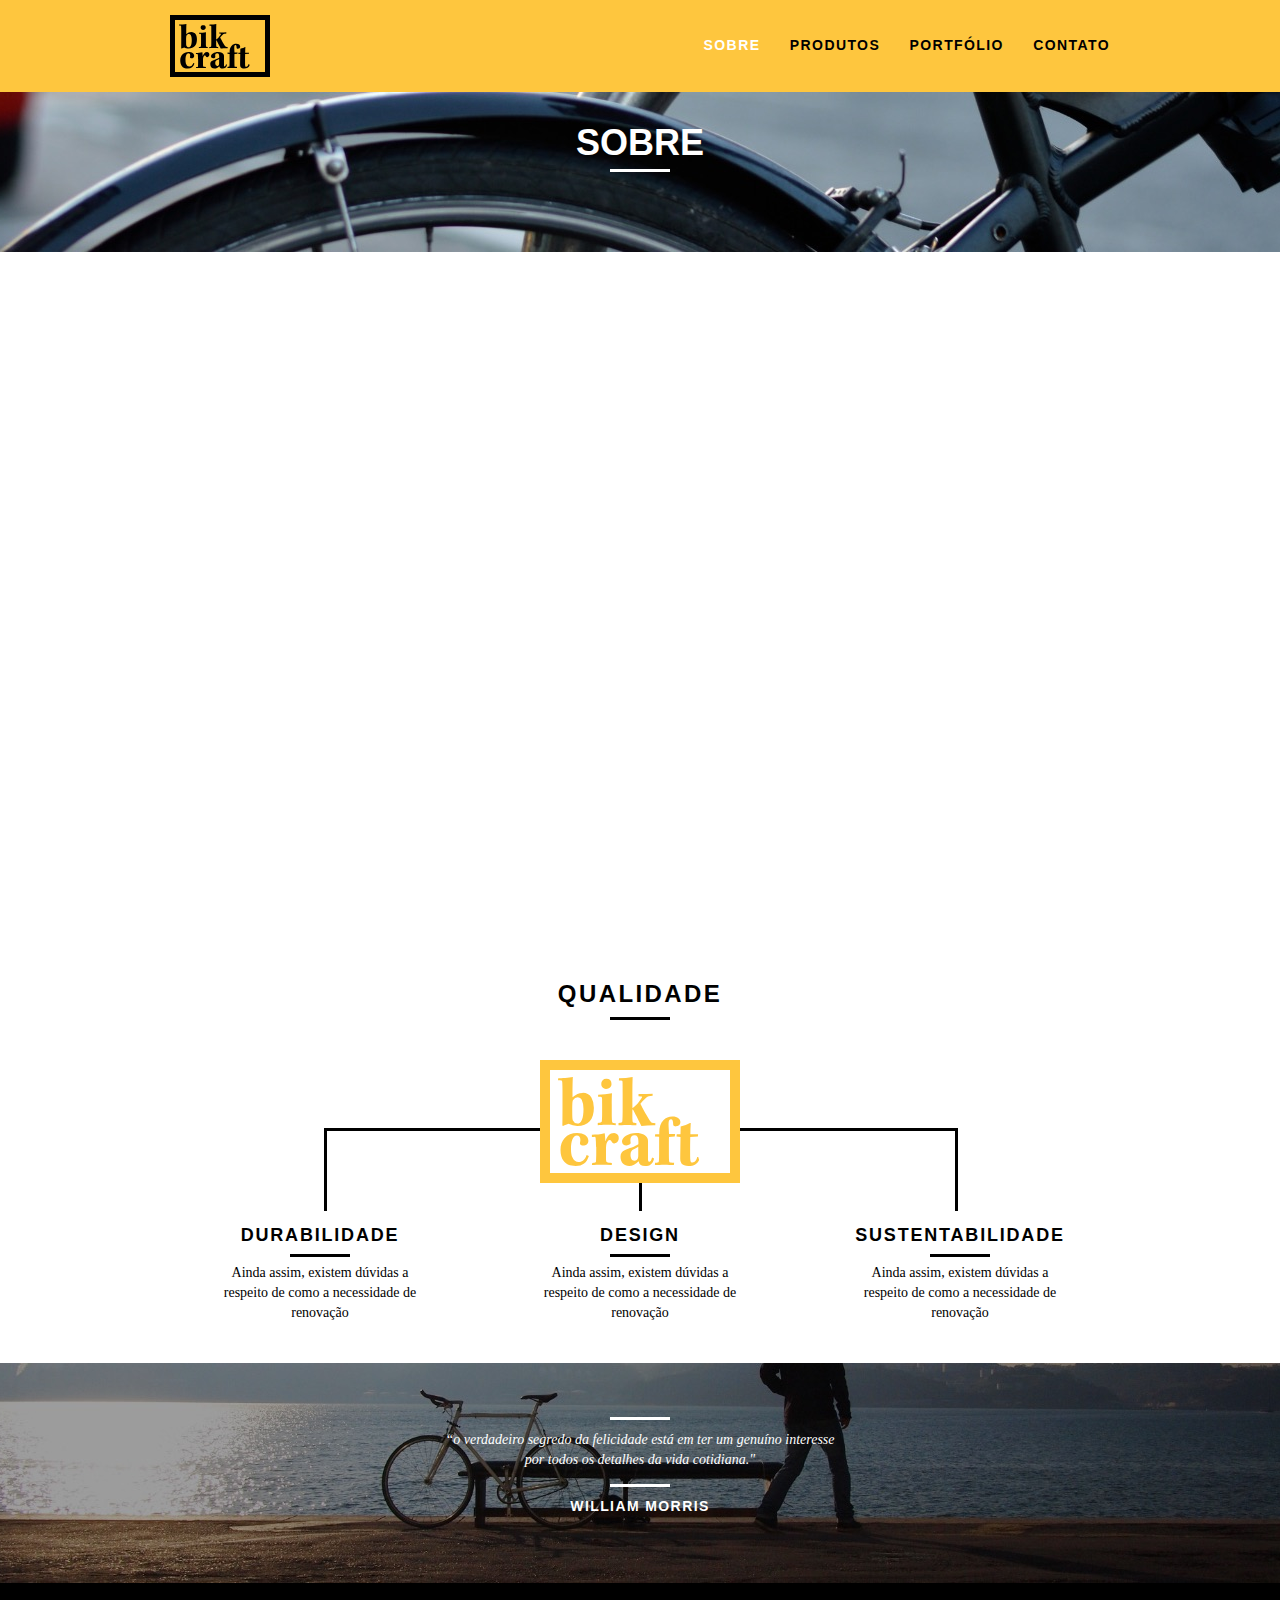
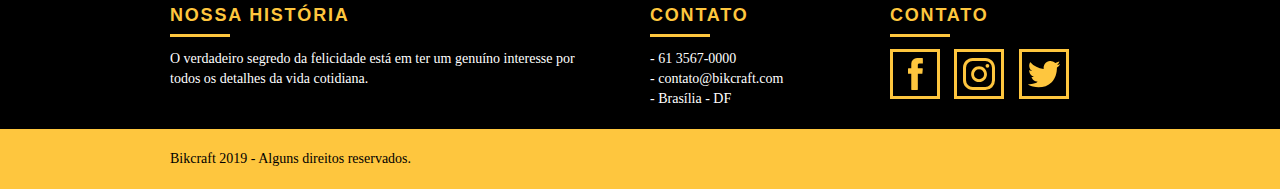
<file: sobre.html>
<!DOCTYPE html>
<html lang="pt-br">
	<head>
		<meta charset="utf-8">
		<title>Bikcraft - Saiba mais sobre a Bikcraft</title>

		<meta property="og:type" content="website"/>
		<meta property="og:title" content="Bikcraft - Saiba mais sobre a Bikcraft"/>
		<meta property="og:description" content="Compre a sua bicicleta personalizada na Bikcraft. Possuímos modelos, Passeio Retrô e Esporte."/>
		<meta property="og:url" content="http://bfcodes.com/bikcraft/sobre.html"/>
		<meta property="og:image" content="http://bfcodes.com/bikcraft/img/og-image.png"/>

		<meta name="viewport" content="width=device-width, initial-scale=1">
		<link rel="shortcut icon" href="favicon.ico">

		<link rel="stylesheet" href="css/style.css">
		<script>document.documentElement.classList.add("js");</script>
	</head>
	<body>
		
		<header class="header">
			<div class="container">
				<a href="index.html" class="grid-4">
					<img src="img/bikcraft.svg" alt="Bikcraft">
				</a>
				<nav class="grid-12 header_menu">
					<ul>
						<li><a href="sobre.html" class="menu_ativo">Sobre</a></li>
						<li><a href="produtos.html">Produtos</a></li>
						<li><a href="portfolio.html">Portfólio</a></li>
						<li><a href="contato.html">Contato</a></li>
					</ul>
				</nav>
			</div>
		</header>

		<section class="introducao-interna interna_sobre">
			<div class="container">
				<h1 data-anime="400" class="fadeInDown">Sobre</h1>
				<p data-anime="800" class="fadeInDown">conheça mais sobre a bikcraft</p>
			</div>
		</section>

		<section class="missao_sobre container fadeInDown" data-anime="1200">
			<div class="grid-10">
				<h2 class="subtitulo-interno">História, Missão e Visão</h2>
				<p> No mundo atual, a contínua expansão de nossa atividade cumpre um papel essencial na formulãção da gestão inovadora da qual fazemos parte da fazemos parte.</p>
				<p> No mundo atual, a contínua expansão de nossa atividade cumpre um papel essencial na formulãção da gestão inovadora da qual fazemos parte da fazemos parte.</p>
			</div>

			<div class="grid-6">
				<h2 class="subtitulo-interno">Valores</h2>
				<ul>
					<li>- Qualidade no processo com</li>
					<li>- Foco no cliente sem perder a</li>
					<li>- Diversão, preservando a</li>
					<li>- Natureza com sustentabilidade</li>
				</ul>				
			</div>

			<div class="grid-16 foto-equipe">
				<img src="img/equipe-bikcraft.jpg" alt="Equipe Bikcraft">
			</div>


		</section>

		
		<section class="qualidade container">
			<h2 class="subtitulo">Qualidade</h2>
			<img src="img/bikcraft-qualidade.svg" alt="Bikcraft Qualidade">
			<ul class="qualidade_lista">
				<li class="grid-1-3">
					<h3>Durabilidade</h3>
					<p>Ainda assim, existem dúvidas a respeito de como a necessidade de renovação</p>
				</li>
				<li class="grid-1-3">
					<h3>Design</h3>
					<p>Ainda assim, existem dúvidas a respeito de como a necessidade de renovação</p>
				</li>
				<li class="grid-1-3">
					<h3>Sustentabilidade</h3>
					<p>Ainda assim, existem dúvidas a respeito de como a necessidade de renovação</p>
				</li>
			</ul>
		</section>

		<div class="quebra">
			<blockquote class="quote-externo container">
					<p>“o verdadeiro segredo da felicidade está em ter um genuíno interesse por todos os detalhes da vida cotidiana."</p>
					<cite>WILLIAM MORRIS</cite>
				</blockquote>
		</div>

		<footer>
			<div class="footer">
				<div class="container">

					<div class="grid-8 footer_historia">
						<h3>Nossa História</h3>
						<p>O verdadeiro segredo da felicidade está em ter um genuíno interesse por todos os detalhes da vida cotidiana.</p>
					</div>

					<div class="grid-4 footer_contato">
						<h3>Contato</h3>
						<ul>
							<li>- 61 3567-0000</li>
							<li>- contato@bikcraft.com</li>
							<li>- Brasília - DF</li>
						</ul>
					</div>

					<div class="grid-4 footer_redes">
						<h3>Contato</h3>
						<ul>
							<li><a href="http://facebook.com" target="_blank"><img src="img/redes-sociais/facebook.svg" alt="Facebook Bikcraft"></a></li>
							<li><a href="http://instagram.com" target="_blank"><img src="img/redes-sociais/instagram.svg" alt="Instagram Bikcraft"></a></li>
							<li><a href="http://twitter.com" target="_blank"><img src="img/redes-sociais/twitter.svg" alt="Twitter Bikcraft"></a></li>
						</ul>
					</div>
				</div>
			</div>

			<div class="copy">
				<div class="container">
				<p class="grid-16">Bikcraft 2019 - Alguns direitos reservados.</p>
				</div>				
			</div>
		</footer>

		<script src="./js/simple-anime.js"></script>
		<script src="./js/script.js"></script>

	</body>
</html>
</file>
<file: css/grid.css>
*, *:before, *:after {
  -webkit-box-sizing: border-box; 
  -moz-box-sizing: border-box; 
  box-sizing: border-box;
}

.container {
	width: 960px;
	margin: 0 auto;
	padding: 0px;
	position: relative;
}

.container:after, .container:before {
	content: " ";
	display: table;
}

.container:after {
	clear: both;
}

.grid-1, .grid-2, .grid-3, .grid-4, .grid-5, .grid-6, .grid-7, .grid-8, .grid-9, .grid-10, .grid-11, .grid-12, .grid-13, .grid-14, .grid-15, .grid-16, .grid-1-3 {
	float: left;
	margin-left: 10px;
	margin-right: 10px;
}

.grid-1 	{width: 40px;}
.grid-2 	{width: 100px;}
.grid-3 	{width: 160px;}
.grid-4 	{width: 220px;}
.grid-5 	{width: 280px;}
.grid-6 	{width: 340px;}
.grid-7 	{width: 400px;}
.grid-8 	{width: 460px;}
.grid-9 	{width: 520px;}
.grid-10 	{width: 580px;}
.grid-11 	{width: 640px;}
.grid-12 	{width: 700px;}
.grid-13 	{width: 760px;}
.grid-14 	{width: 820px;}
.grid-15 	{width: 880px;}
.grid-16 	{width: 940px;}
.grid-1-3	{width: 300px;}

@media only screen and (min-width: 788px) and (max-width: 979px){
.container {
	width: 768px;
}

.grid-1		{width: 28px;}
.grid-2		{width: 76px;}
.grid-3		{width: 124px;}
.grid-4		{width: 172px;}
.grid-5		{width: 220px;}
.grid-6		{width: 268px;}
.grid-7		{width: 316px;}
.grid-8		{width: 364px;}
.grid-9		{width: 412px;}
.grid-10	{width: 460px;}
.grid-11	{width: 508px;}
.grid-12	{width: 556px;}
.grid-13	{width: 604px;}
.grid-14	{width: 652px;}
.grid-15	{width: 700px;}
.grid-16	{width: 748px;}
.grid-1-3	{width: 236px;}

}

@media only screen and (max-width: 787px){
	.container {
		width: 300px;
	}

.grid-1, .grid-2, .grid-3, .grid-4, .grid-5, .grid-6, .grid-7, .grid-8, .grid-9, .grid-10,
 .grid-11, .grid-12, .grid-13, .grid-14, .grid-15, .grid-16, .grid-1-3 {
	width: 300px;
	margin: 0 0 20px 0;
	float: none;
}

}
</file>
<file: css/style.css>
html{line-height:1.15;-webkit-text-size-adjust:100%}body{margin:0}main{display:block}h1{font-size:2em;margin:.67em 0}hr{box-sizing:content-box;height:0;overflow:visible}pre{font-family:monospace,monospace;font-size:1em}a{background-color:transparent}abbr[title]{border-bottom:none;text-decoration:underline;text-decoration:underline dotted}b,strong{font-weight:bolder}code,kbd,samp{font-family:monospace,monospace;font-size:1em}small{font-size:80%}sub,sup{font-size:75%;line-height:0;position:relative;vertical-align:baseline}sub{bottom:-.25em}sup{top:-.5em}img{border-style:none}button,input,optgroup,select,textarea{font-family:inherit;font-size:100%;line-height:1.15;margin:0}button,input{overflow:visible}button,select{text-transform:none}button,[type="button"],[type="reset"],[type="submit"]{-webkit-appearance:button}button::-moz-focus-inner,[type="button"]::-moz-focus-inner,[type="reset"]::-moz-focus-inner,[type="submit"]::-moz-focus-inner{border-style:none;padding:0}button:-moz-focusring,[type="button"]:-moz-focusring,[type="reset"]:-moz-focusring,[type="submit"]:-moz-focusring{outline:1px dotted ButtonText}fieldset{padding:.35em .75em .625em}legend{box-sizing:border-box;color:inherit;display:table;max-width:100%;padding:0;white-space:normal}progress{vertical-align:baseline}textarea{overflow:auto}[type="checkbox"],[type="radio"]{box-sizing:border-box;padding:0}[type="number"]::-webkit-inner-spin-button,[type="number"]::-webkit-outer-spin-button{height:auto}[type="search"]{-webkit-appearance:textfield;outline-offset:-2px}[type="search"]::-webkit-search-decoration{-webkit-appearance:none}::-webkit-file-upload-button{-webkit-appearance:button;font:inherit}details{display:block}summary{display:list-item}template{display:none}[hidden]{display:none}a{text-decoration:none}ol,ul{list-style:none}html,body,div,span,iframe,h1,h2,h3,h4,h5,h6,p,blockquote,a,em,img,dl,dt,dd,ol,ul,li,fieldset,form,label,legend,article,footer,header,nav,section,main{margin:0;padding:0;border:0;vertical-align:baseline}h1,h2,h3,h4,h5,h6,p,a,ul{font-size:1em;font-weight:400}*,:before,:after{-webkit-box-sizing:border-box;-moz-box-sizing:border-box;box-sizing:border-box}.container{width:960px;margin:0 auto;padding:0;position:relative}.container:after,.container:before{content:" ";display:table}.container:after{clear:both}.grid-1,.grid-2,.grid-3,.grid-4,.grid-5,.grid-6,.grid-7,.grid-8,.grid-9,.grid-10,.grid-11,.grid-12,.grid-13,.grid-14,.grid-15,.grid-16,.grid-1-3{float:left;margin-left:10px;margin-right:10px}.grid-1{width:40px}.grid-2{width:100px}.grid-3{width:160px}.grid-4{width:220px}.grid-5{width:280px}.grid-6{width:340px}.grid-7{width:400px}.grid-8{width:460px}.grid-9{width:520px}.grid-10{width:580px}.grid-11{width:640px}.grid-12{width:700px}.grid-13{width:760px}.grid-14{width:820px}.grid-15{width:880px}.grid-16{width:940px}.grid-1-3{width:300px}@media only screen and (min-width: 788px) and (max-width: 979px){.container{width:768px}.grid-1{width:28px}.grid-2{width:76px}.grid-3{width:124px}.grid-4{width:172px}.grid-5{width:220px}.grid-6{width:268px}.grid-7{width:316px}.grid-8{width:364px}.grid-9{width:412px}.grid-10{width:460px}.grid-11{width:508px}.grid-12{width:556px}.grid-13{width:604px}.grid-14{width:652px}.grid-15{width:700px}.grid-16{width:748px}.grid-1-3{width:236px}}@media only screen and (max-width: 787px){.container{width:300px}.grid-1,.grid-2,.grid-3,.grid-4,.grid-5,.grid-6,.grid-7,.grid-8,.grid-9,.grid-10,.grid-11,.grid-12,.grid-13,.grid-14,.grid-15,.grid-16,.grid-1-3{width:300px;margin:0 0 20px;float:none}}body{font-family:Arial,Helvetica,sans-serife}p{font-family:Georgia,"Times New Roman",serif;font-size:14px;line-height:20px}img{display:block;max-width:100%}.produtos_icone img{display:inline-block}.btn{border:3px solid #fec63e;padding:10px 30px;color:#fec63e;font-size:14px;line-height:20px;text-transform:uppercase;letter-spacing:.1em;font-weight:700}.btn:hover{color:#fff;border-color:#fff}.btn.btn-preto:hover{color:#000;border-color:#000}.subtitulo{font-size:24px;line-height:30px;font-weight:700;letter-spacing:.1em;color:#000;text-transform:uppercase;text-align:center;margin-top:40px;margin-bottom:40px}.subtitulo:after{content:"";display:block;width:60px;height:3px;background:#000;margin:8px auto}.subtitulo-interno{font-size:24px;line-height:30px;font-weight:700;letter-spacing:.1em;color:#000;text-transform:uppercase;margin-bottom:20px}.subtitulo-interno:after{content:"";display:block;width:60px;height:3px;background:#000;margin:8px 0}.header{position:fixed;top:0;width:100%;background:#fec63e;padding:15px 0;z-index:10}.header_menu{text-align:right}.header_menu ul li{display:inline-block;margin-left:25px;margin-top:20px}.header_menu ul li a{color:#000;font-weight:700;text-transform:uppercase;letter-spacing:.1em;font-size:14px;line-height:20px;padding:10px 0}.header_menu ul li a:hover{color:#fff}.header_menu ul li a.menu_ativo{color:#fff}.introducao{width:100%;height:380px;background:url(../img/bg.jpg) no-repeat center;background-size:cover;margin-top:92px;text-align:center;padding-top:80px}.introducao h1{font-size:48px;color:#fff;font-weight:700;text-transform:uppercase}.quote-externo{max-width:320px;margin:0 auto;margin-bottom:40px;color:#fff}.quote-externo p{font-style:italic}.quote-externo p:before,.quote-externo p:after{content:"";display:block;width:60px;height:3px;background:#fff;margin:14px auto 10px}.quote-externo cite{font-style:normal;font-weight:700;font-size:14px;letter-spacing:.1em}.introducao-interna{width:100%;margin-top:92px;height:160px;text-align:center;color:#fff;padding-top:30px}.introducao-interna h1{font-size:36px;font-weight:700;text-transform:uppercase}.introducao-interna h1:after{content:"";display:block;width:60px;height:3px;background:#fff;margin:6px auto 10px}.produtos{padding:40px 0}.produtos_lista li{background:#fec63e;text-align:center}.produtos_lista li h3{font-weight:700;font-size:18px;line-height:25px;text-transform:uppercase;letter-spacing:.1em;margin-top:20px}.produtos_lista li h3:after{content:"";display:block;width:60px;height:3px;background:#000;margin:2px auto}.produtos_lista li p{padding:10px 20px 20px}.produtos_icone{background:#000;padding:20px;text-align:center}.call{padding:40px;text-align:center;clear:both}.call p{margin-bottom:20px}.portfolio{width:100%;background:#000;padding:40px 0}.portfolio .subtitulo{color:#fec63e}.portfolio .subtitulo:after{background:#fec63e}.portfolio_lista li:last-child{margin-top:20px}.portfolio .call p{color:#fff}.qualidade{padding:40px 0}.qualidade:after{content:"";width:634px;height:83px;display:block;background:url(../img/linhas.svg) no-repeat center;position:absolute;top:229px;right:162px;z-index:-1}.qualidade img{margin:0 auto}.qualidade_lista{padding-top:20px;overflow:auto}.qualidade_lista li{text-align:center;padding:0 40px}.qualidade_lista li h3{font-weight:700;font-size:18px;line-height:25px;text-transform:uppercase;letter-spacing:.1em;margin-top:20px}.qualidade_lista li h3:after{content:"";display:block;width:60px;height:3px;background:#000;margin:6px auto}.quebra{width:100%;height:220px;background:url(../img/bg-footer.jpg) no-repeat center;background-size:cover;text-align:center}.quebra .quote-externo{max-width:400px;padding-top:40px}.footer{width:100%;background:#000;color:#fff;padding:20px}.footer h3{font-size:18px;line-height:25px;color:#fec63e;text-transform:uppercase;letter-spacing:.1em;font-weight:700}.footer h3:after{content:"";display:block;width:60px;height:3px;background:#fec63e;margin:6px 0 12px}.footer_historia{padding-right:40px}.footer_contato li{font-size:14px;line-height:20px;font-family:Georgia,"Times New Roman",serif}.footer_redes ul li{display:inline-block;margin-right:10px}.footer_redes ul li a{border:3px solid #fec63e;display:block;width:50px;height:50px;padding:6px}.footer_redes ul li a:hover{border-color:#fff}.copy{width:100%;background:#fec63e;padding:20px 0}.js [data-slide]{position:relative}.js [data-slide] > *{position:absolute;top:0;opacity:0}.js [data-slide] > .active{position:relative;opacity:1;transition:opacity 500ms}.js [data-slide-nav]{display:block;text-align:center;margin-top:20px}.js [data-slide-nav] button{display:inline-block;width:12px;height:12px;margin:4px;border:none;padding:0;border-radius:6px;text-indent:-99px;overflow:hidden;background:#1d1d1d}.js [data-slide-nav] button.active{background:#fec63e}.js [data-anime]{opacity:0}.js .fadeInDown{transform:translate3d(0,-20px,0)}.js .anime{opacity:1;transform:none;transition:opacity 800ms,transform 800ms}.nao-aparece{visibility:hidden;position:absolute;height:0}#form-sucesso{color:#31aa39}#form-erro{color:#f64540}.interna_sobre{background:url(../img/bg-sobre.jpg) no-repeat center;background-size:cover}.missao_sobre{padding-top:60px}.missao_sobre p{font-size:18px;line-height:25px;margin-bottom:1em;padding-right:60px}.missao_sobre ul li{font-family:Georgia,"Times New Roman",serif;font-size:18px;line-height:30px}.foto-equipe{padding-top:20px}.interna_produtos{background:url(../img/bg-produtos.jpg) no-repeat center;background-size:cover}.produto_item{padding-top:60px}.produto_item h2{color:#fff;font-size:36px;text-transform:uppercase;letter-spacing:.1em;font-weight:700;position:relative;top:-180px;text-align:center;margin-bottom:-56px}.produto_item h2:after,.produto_item h2:before{content:"";display:block;width:60px;height:3px;background:#fff;margin:6px auto 8px}.produto_icone{background:#000;padding:70px 0}.produto_icone img{margin:0 auto}.produto_info{background:#000}.produto_info p{color:#fff;font-size:18px;line-height:25px;height:180px;padding:30px 40px}.produto_info ul li{background:#fec63c;text-transform:uppercase;font-size:18px;line-height:20px;font-weight:700;float:left;width:229px;height:49px;text-align:center;padding-top:16px}.produto_info ul li:nth-child(1),.produto_info ul li:nth-child(2){margin-bottom:2px}.produto_info ul li:nth-child(even){margin-left:2px}.orcamento{background:#000;width:100%;margin-top:60px;padding:40px 0}.orcamento h2{color:#fec63c}.orcamento h2:after{background:#fec63c}.form{padding-right:60px}.form label{display:block;color:#fff;font-family:Georgia,"Times New Roman",serif;font-size:18px;line-height:25px;margin-bottom:4px}.form input{display:block;width:100%;border:4px solid #fec63c;background:none;color:#fff;padding:7px 10px;margin-bottom:10px;outline:none;font-size:14px;font-family:Georgia,"Times New Roman",serif}.form textarea{display:block;width:100%;height:120px;border:4px solid #fec63c;background:none;color:#fff;padding:7px 10px;margin-bottom:20px;outline:none;font-size:14px;font-family:Georgia,"Times New Roman",serif}.form button{padding:7px 40px;background:none}.orcamento_dados{color:#fff}.orcamento_dados h3{font-size:18px;line-height:25px;text-transform:uppercase;color:#fec63c;font-weight:700}.orcamento_dados span{display:block;font-size:18px;line-height:30px;font-family:Georgia,"Times New Roman",serif}.orcamento_dados span:nth-of-type(2){margin-bottom:40px}.orcamento_dados ul{padding-right:60px}.orcamento_dados ul li{font-family:Georgia,"Times New Roman",serif;font-size:14px;padding:10px 15px}.orcamento_dados ul li:nth-child(odd){background:#1d1d1d}.orcamento_dados p{margin:8px}.interna_portfolio{background:url(../img/bg-portfolio.jpg) no-repeat center;background-size:cover}.quote_clientes{padding:60px 0;max-width:460px;margin:0 auto}.quote_clientes p{text-align:center;font-family:Georgia,"Times New Roman",serif;font-size:18px;line-height:25px;font-style:italic;margin-bottom:20px}.quote_clientes cite{font-size:18px;font-weight:700;text-align:right;float:right;font-style:normal}.interna_contato{background:url(../img/bg-contato.jpg) no-repeat center;background-size:cover}.contato{padding:40px 0}.contato_form{padding-right:60px}.contato_form label{display:block;font-family:Georgia,"Times New Roman",serif;font-size:18px;line-height:25px;margin-bottom:4px}.contato_form input{display:block;width:100%;border:4px solid #fec63c;background:none;padding:7px 10px;margin-bottom:10px;outline:none;font-size:14px;font-family:Georgia,"Times New Roman",serif}.contato_form textarea{display:block;width:100%;height:120px;border:4px solid #fec63c;background:none;padding:7px 10px;margin-bottom:20px;outline:none;font-size:14px;font-family:Georgia,"Times New Roman",serif}.contato_form button{padding:7px 40px;background:none}.orcamento_dados{color:#fff}.contato_dados h3{font-size:18px;line-height:25px;text-transform:uppercase;color:#fec63c;font-weight:700}.contato_dados span{display:block;font-size:18px;line-height:30px;font-family:Georgia,"Times New Roman",serif}.contato_dados span:nth-of-type(even){margin-bottom:30px}.contato_dados ul{margin-top:10px}.contato_dados ul li{display:inline-block;margin-right:10px}.contato_dados ul li a{border:3px solid #fec63e;display:block;padding:10px}.contato_dados ul li a:hover{border-color:#000}.contato_mapa{margin-bottom:60px}.endereco_mapa{margin-bottom:60px}@media only screen and (min-width: 788px) and (max-width: 979px){.qualidade:after{right:66px}.qualidade_lista li{padding:0 10px}.footer_redes ul li a{border:3px solid #fec63e;display:block;width:40px;height:40px;padding:2px}.footer_redes ul li a img{display:block;padding:4px}.produto_item h2{top:-150px;margin-bottom:-56px}.produto_icone{padding:41px 0}.produto_info p{font-size:14px;line-height:20px;height:122px;padding:20px 30px}.produto_info ul li{width:181px;height:49px}}@media only screen and (max-width: 787px){.header{position:relative;padding-bottom:0}.header img{margin:0 auto 10px}.header_menu{text-align:center}.header_menu ul li{margin:5px}.header_menu ul li a{border:4px solid #000;width:136px;display:block;float:left}.header_menu ul li a:hover{border-color:#fff}.header_menu ul li a.menu_ativo{border-color:#fff}.introducao h1{font-size:36px}.introducao{margin-top:0;padding-top:40px;background:url(../img/bg-mobile.jpg) no-repeat center;background-size:cover}.introducao-interna{margin-top:0}.call{padding:20px}.qualidade:after{display:none}.footer_redes ul li a{border:3px solid #fec63e;display:block;width:40px;height:40px;padding:2px}.footer_redes ul li a img{display:block;padding:4px}.missao_sobre p{font-size:14px;line-height:20px;padding-right:0}.missao_sobre ul li{font-size:14px;line-height:25px}.produto_item h2{top:-100px;margin-bottom:-68px}.produto_icone{padding:41px 0}.produto_info p{font-size:14px;line-height:20px;height:auto;padding:20px 30px}.produto_info ul li{width:149px;height:49px;font-size:14px;line-height:20px;padding-top:14px}.form{padding-right:0}.orcamento_dados ul{padding-right:0}.contato_form{padding-right:0;margin-bottom:40px}.endereco_mapa{margin-bottom:60px}}
</file>
<file: css/responsivo.css>
/* Estilo para tablets */

@media only screen and (min-width: 788px) and (max-width: 979px){

	/* Qualidade Home*/

	.qualidade:after {
		right: 66px;
	}

	.qualidade_lista li {
		padding: 0 10px;
	}


	/* Footer */
	
	.footer_redes ul li a {
		border: 3px solid #fec63e;
		display: block;
		width: 40px;
		height: 40px;
		padding: 2px;
	}

	.footer_redes ul li a img {
		display: block;
		padding: 4px;
	}

	/* Produtos */
	.produto_item h2 {
		top: -150px;
		margin-bottom: -56px;
	}

	.produto_icone {
		padding: 41px 0;
	}		

	.produto_info p {
		font-size: 14px;
		line-height: 20px;
		height: 122px;
		padding: 20px 30px;
	}

	.produto_info ul li {
		width: 181px;
		height: 49px;
	}

	
} /* Final do estilo para tablet */



/* Estilo para smartphones */

@media only screen and (max-width: 787px){
	/* Header */
	.header {
		position: relative;
		padding-bottom: 0px;
	}

	.header img {
		margin: 0 auto 10px auto;
	}

	.header_menu {
		text-align: center;
	}

	.header_menu ul li {
		margin: 5px;
	}

	.header_menu ul li a {
		border: 4px solid #000;
		width: 136px;
		display: block;
		float: left; 
	}

	.header_menu ul li a:hover {
		border-color: #fff;
	}

	.header_menu ul li a.menu_ativo {
		border-color: #fff;
	}

	/* Introdução */
	.introducao h1 {
		font-size: 36px;
	}

	.introducao {
		margin-top: 0px;
		padding-top: 40px;
		background: url("../img/bg-mobile.jpg") no-repeat center;
		background-size: cover;
	}


	/* Introducao Interna */
	.introducao-interna {
		margin-top: 0px;
	}


	/* Call */
	.call {
		padding: 20px;
	}

	/* Qualidade Home*/
	.qualidade:after {
		display: none;
	}

	/* Footer */
	.footer_redes ul li a {
		border: 3px solid #fec63e;
		display: block;
		width: 40px;
		height: 40px;
		padding: 2px;
	}

	.footer_redes ul li a img {
		display: block;
		padding: 4px;
	}

	/* Sobre */
	.missao_sobre p {
		font-size: 14px;
		line-height: 20px;
		padding-right: 0px; 
	}

	.missao_sobre ul li {
		font-size: 14px;
		line-height: 25px;
		}

	/* Produtos */
	.produto_item h2 {
		top: -100px;
		margin-bottom: -68px;
	}

	.produto_icone {
		padding: 41px 0;
	}		

	.produto_info p {
		font-size: 14px;
		line-height: 20px;
		height: auto;
		padding: 20px 30px;
	}

	.produto_info ul li {
		width: 149px;
		height: 49px;
		font-size: 14px;
		line-height: 20px;
		padding-top: 14px;
	}

	.form {
		padding-right: 0px
	}

	.orcamento_dados ul {
		padding-right: 0px;
	}

	/* Contato */
	.contato_form {
		padding-right: 0px;
		margin-bottom: 40px;
	}

	.endereco_mapa {
		margin-bottom: 60px;
	}	


}/* Final do estilo para smartphone */
</file>
